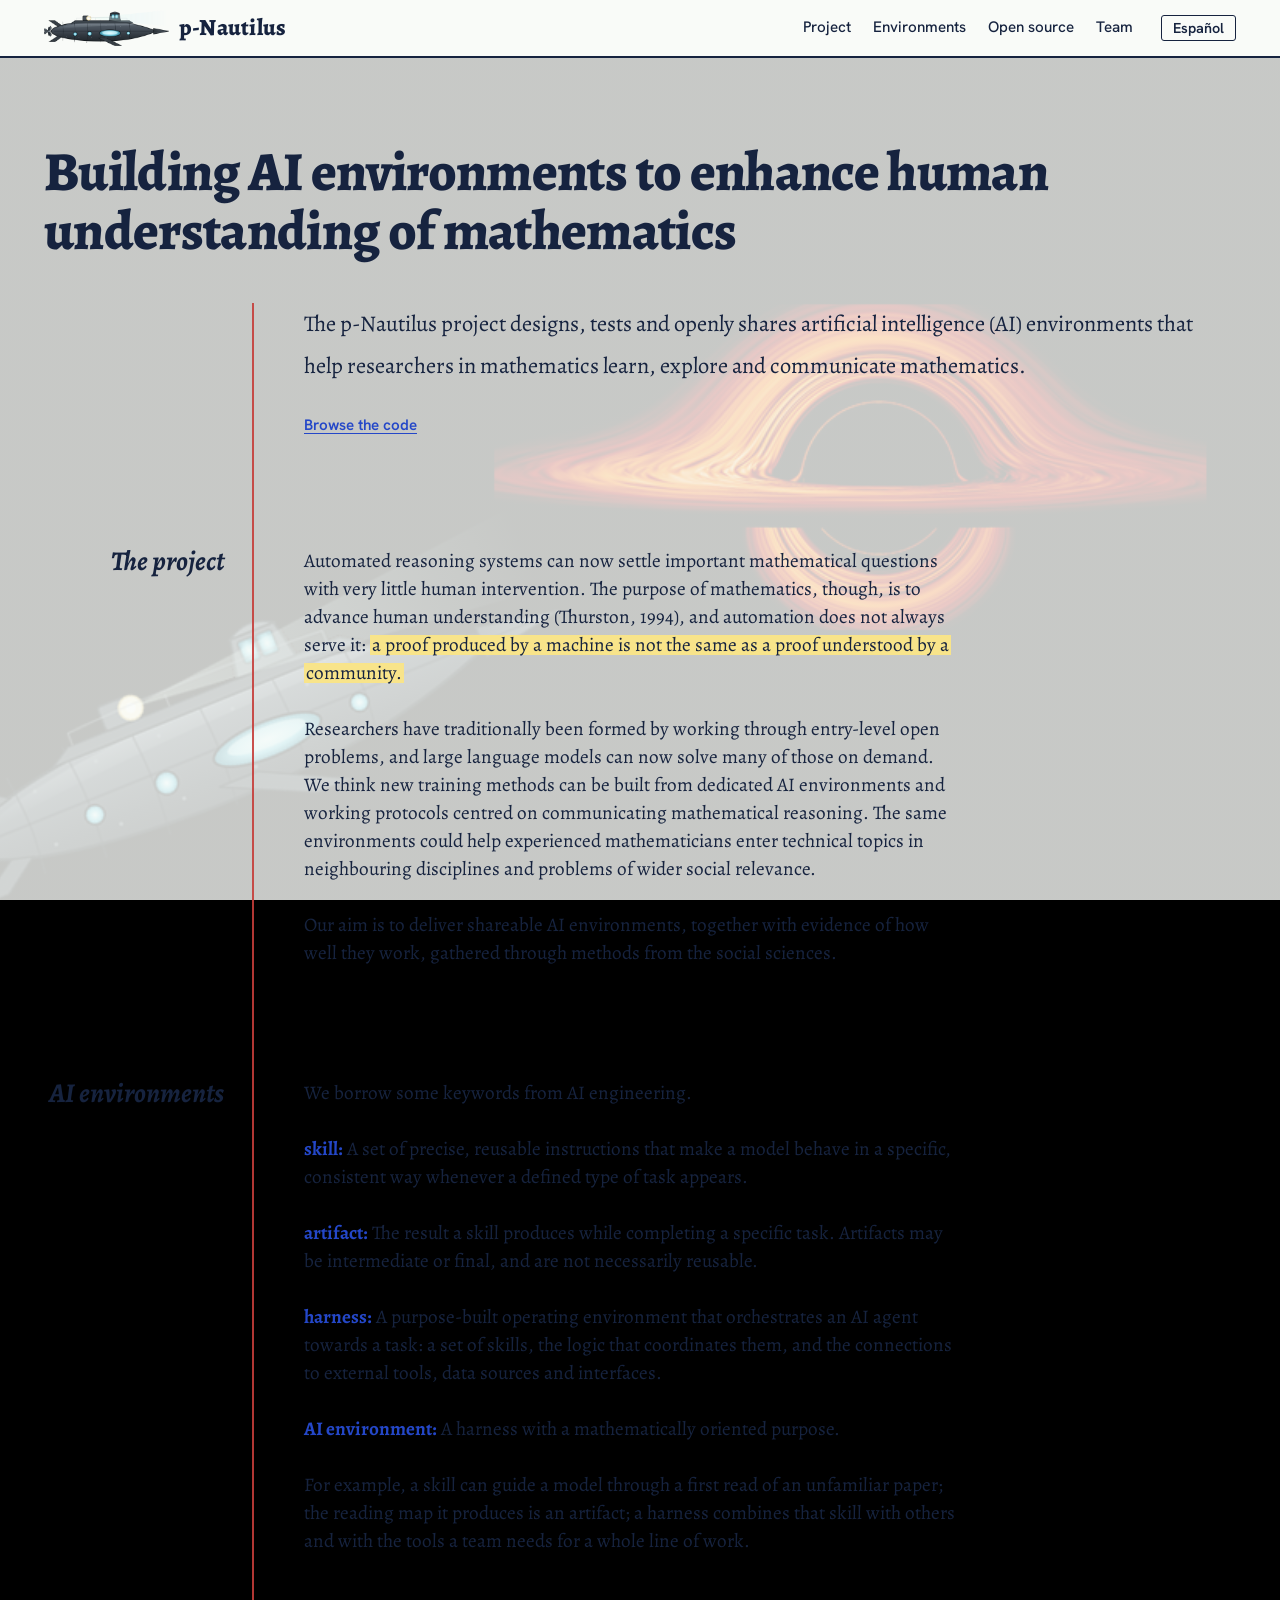
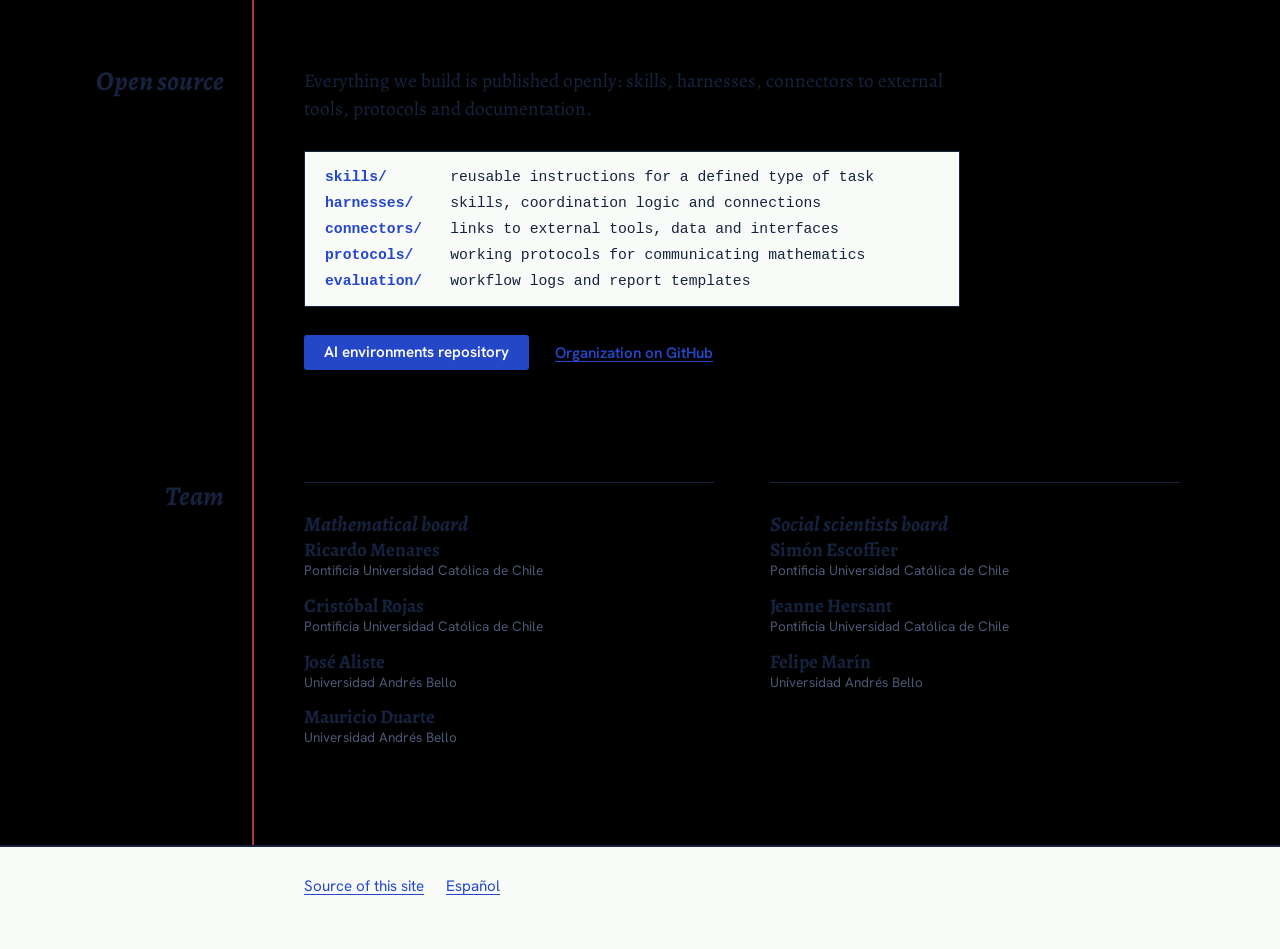
<file: index.html>
<!doctype html>
<html lang="en">
<head>
<meta charset="utf-8">
<meta name="viewport" content="width=device-width, initial-scale=1">
<title>p-Nautilus</title>
<meta name="description" content="p-Nautilus is a joint team of the Pontificia Universidad Católica de Chile and the Universidad Andrés Bello building open AI environments to enhance human understanding of mathematics and train the next generation of researchers.">
<link rel="canonical" href="https://p-nautilus.github.io/">
<link rel="alternate" hreflang="en" href="https://p-nautilus.github.io/en/">
<link rel="alternate" hreflang="es" href="https://p-nautilus.github.io/es/">
<link rel="alternate" hreflang="x-default" href="https://p-nautilus.github.io/">
<link rel="icon" href="assets/img/favicon.svg" type="image/svg+xml">
<link rel="stylesheet" href="assets/css/style.css">
<script>
(function () {
  var saved = null;
  try { saved = localStorage.getItem("pnautilus-lang"); } catch (e) {}
  var pref = saved || ((navigator.language || "en").toLowerCase().indexOf("es") === 0 ? "es" : "en");
  location.replace(pref + "/" + location.hash);
})();
</script>
</head>
<body class="gate">
<div class="gate-in">
  <img src="assets/img/favicon.svg" alt="" width="56" height="56">
  <h1>p-Nautilus</h1>
  <p><a class="btn" href="en/">English</a> <a class="btn" href="es/">Español</a></p>
</div>
</body>
</html>
</file>
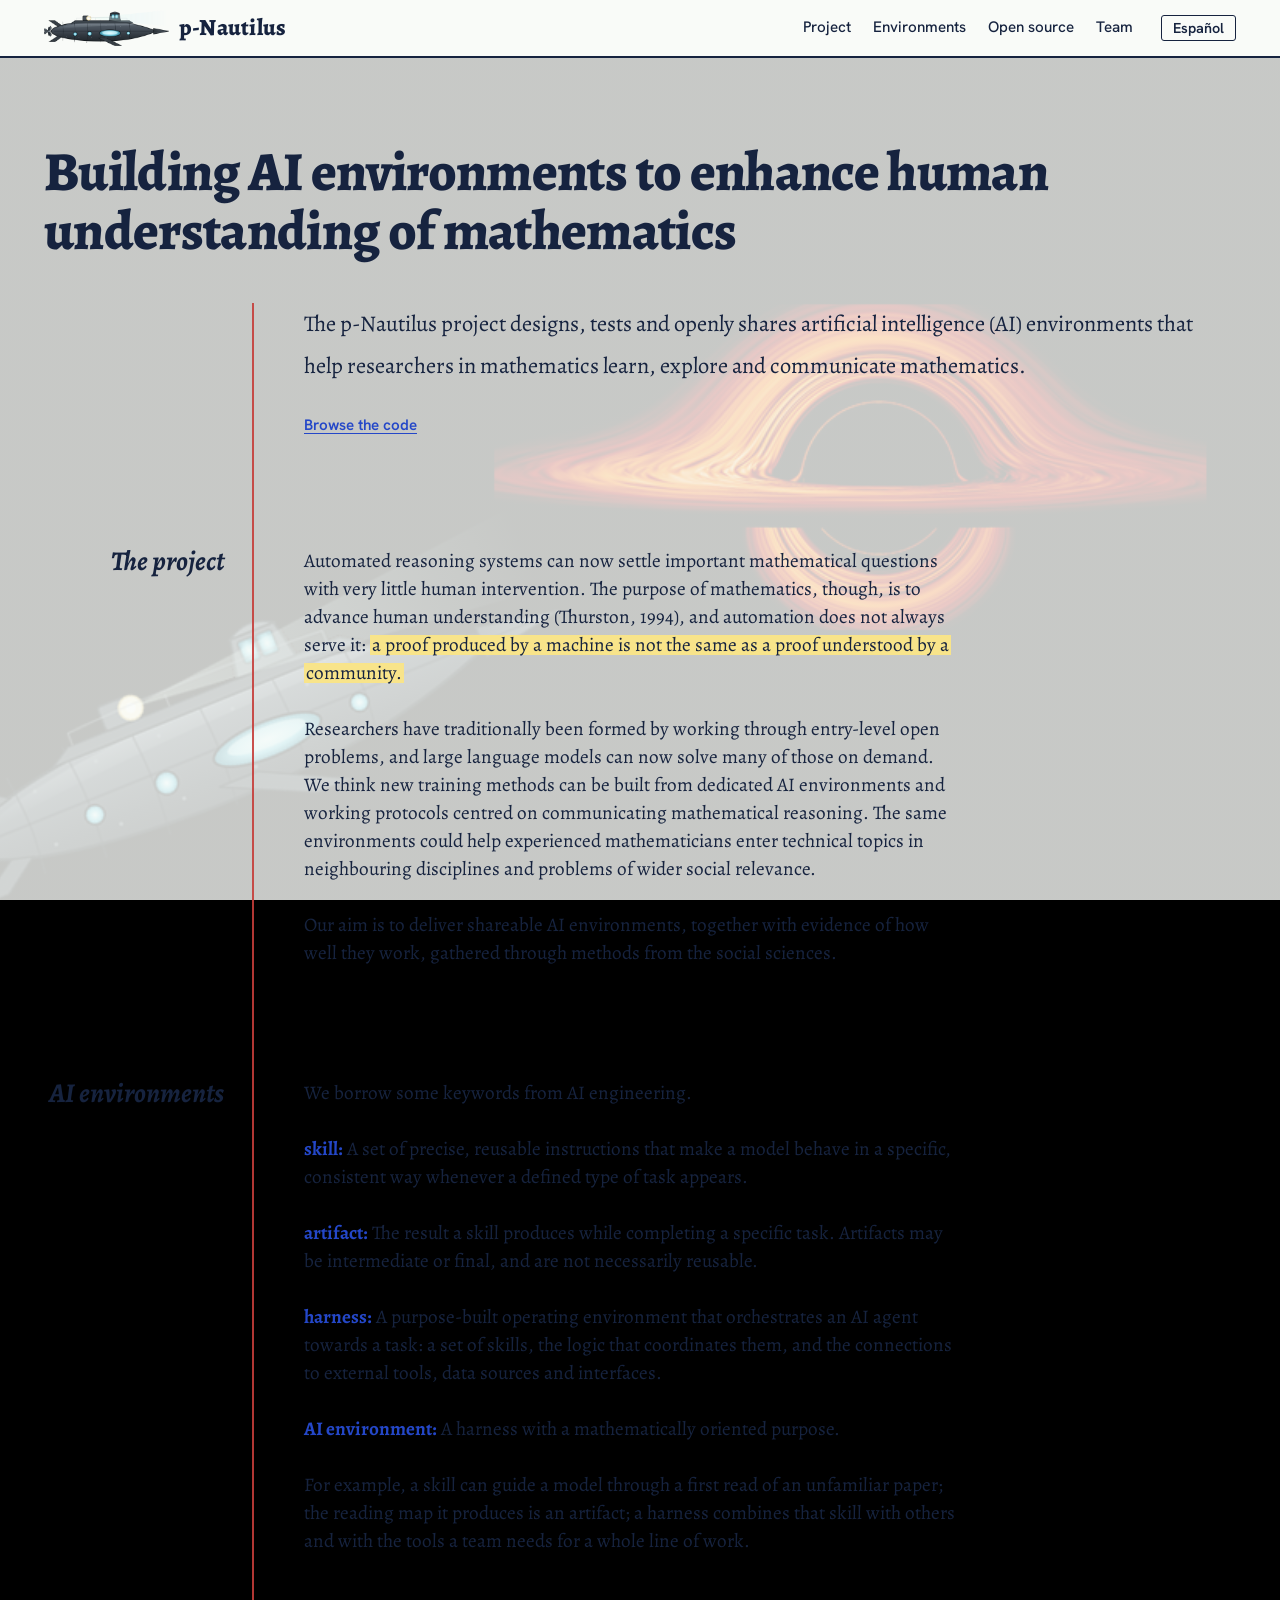
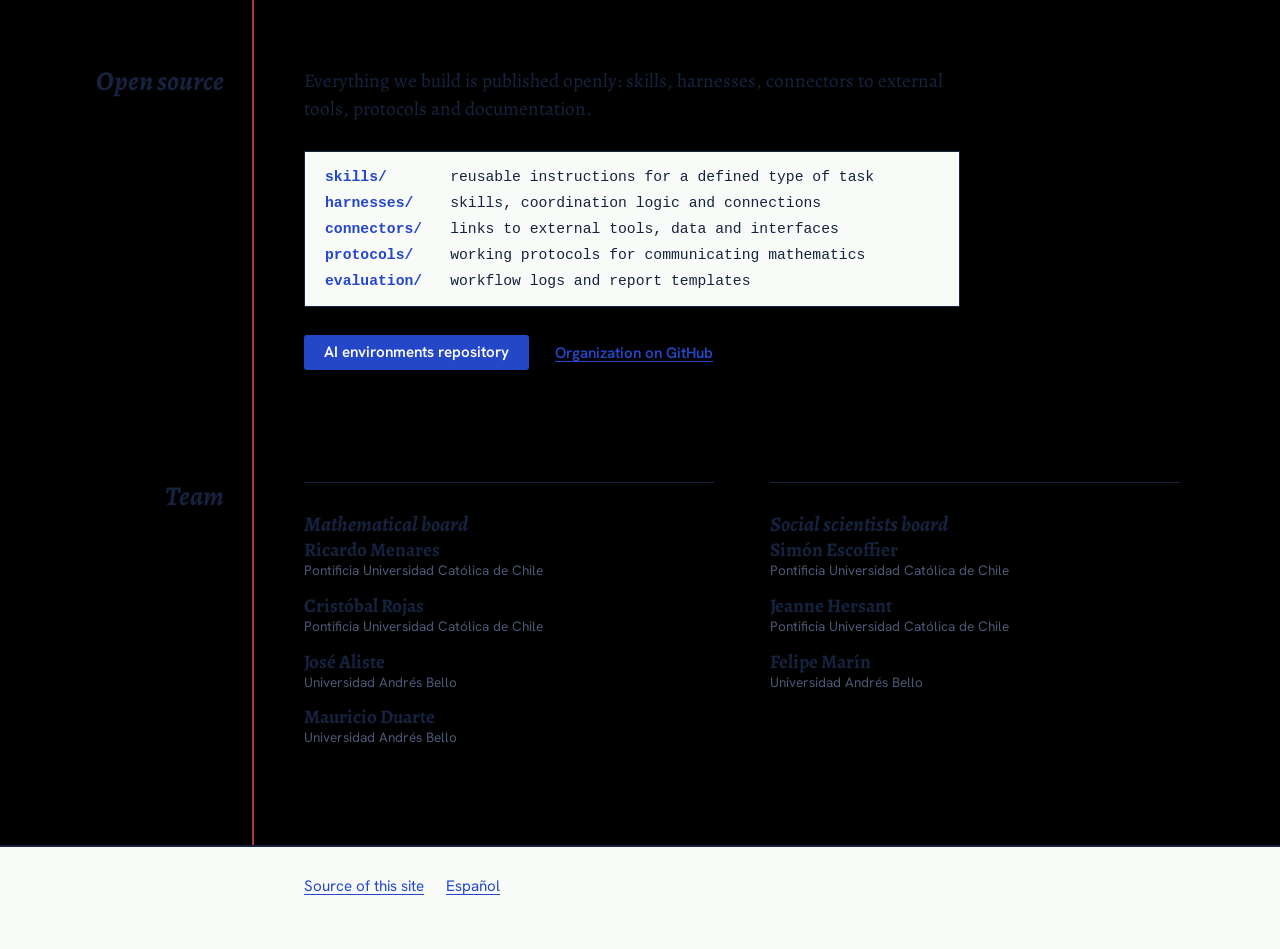
<file: en/index.html>
<!doctype html>
<html lang="en">
<head>
<meta charset="utf-8">
<meta name="viewport" content="width=device-width, initial-scale=1">
<title>p-Nautilus: AI environments for mathematics</title>
<meta name="description" content="p-Nautilus is a joint team of the Pontificia Universidad Católica de Chile and the Universidad Andrés Bello building open AI environments to enhance human understanding of mathematics and train the next generation of researchers.">
<link rel="canonical" href="https://p-nautilus.github.io/en/">
<link rel="alternate" hreflang="en" href="https://p-nautilus.github.io/en/">
<link rel="alternate" hreflang="es" href="https://p-nautilus.github.io/es/">
<link rel="alternate" hreflang="x-default" href="https://p-nautilus.github.io/">
<meta property="og:type" content="website">
<meta property="og:title" content="p-Nautilus: AI environments for mathematics">
<meta property="og:description" content="p-Nautilus is a joint team of the Pontificia Universidad Católica de Chile and the Universidad Andrés Bello building open AI environments to enhance human understanding of mathematics and train the next generation of researchers.">
<meta property="og:locale" content="en_US">
<meta name="theme-color" content="#f9fbf8">
<link rel="icon" href="../assets/img/favicon.svg" type="image/svg+xml">
<link rel="preconnect" href="https://fonts.googleapis.com">
<link rel="preconnect" href="https://fonts.gstatic.com" crossorigin>
<link href="https://fonts.googleapis.com/css2?family=Alegreya:ital,wght@0,400..800;1,400..800&amp;family=Hanken+Grotesk:wght@400;500;600&amp;display=swap" rel="stylesheet">
<link rel="stylesheet" href="../assets/css/style.css">
</head>
<body id="top">
<a class="skip" href="#project">Skip to content</a>
<header class="top">
  <div class="top-in">
    <a class="brand" href="#top"><img src="../assets/img/nautilus_only.png" alt="" width="125" height="36">p-Nautilus</a>
    <nav aria-label="Main"><a href="#project">Project</a><a href="#environments">Environments</a><a href="#open">Open source</a><a href="#team">Team</a></nav>
    <a class="lang" href="../es/" hreflang="es" lang="es">Español</a>
  </div>
</header>
<main class="sheet">

<section class="hero">
  <h1 class="hero-title">Building <abbr title="artificial intelligence">AI</abbr> environments to enhance human understanding of mathematics</h1>
  <div class="hero-main">
    <div>
      <p class="lede">The p-Nautilus project designs, tests and openly shares artificial intelligence (AI) environments that help researchers in mathematics learn, explore and communicate mathematics.</p>
      <p class="ctas"><a class="plain" href="https://github.com/p-nautilus/ai-environments">Browse the code</a></p>
    </div>
  </div>
</section>

<section id="project">
  <h2>The project</h2>
  <div class="body">
    <p>Automated reasoning systems can now settle important mathematical questions with very little human intervention. The purpose of mathematics, though, is to advance human understanding (Thurston, 1994), and automation does not always serve it: <mark>a proof produced by a machine is not the same as a proof understood by a community.</mark></p><p>Researchers have traditionally been formed by working through entry-level open problems, and large language models can now solve many of those on demand. We think new training methods can be built from dedicated AI environments and working protocols centred on communicating mathematical reasoning. The same environments could help experienced mathematicians enter technical topics in neighbouring disciplines and problems of wider social relevance.</p>
    <p>Our aim is to deliver shareable AI environments, together with evidence of how well they work, gathered through methods from the social sciences.</p>
  </div>
</section>

<section id="environments">
  <h2>AI environments</h2>
  <div class="body">
    <p>We borrow some keywords from AI engineering.</p>
    <p class="def"><b>skill:</b> A set of precise, reusable instructions that make a model behave in a specific, consistent way whenever a defined type of task appears.</p><p class="def"><b>artifact:</b> The result a skill produces while completing a specific task. Artifacts may be intermediate or final, and are not necessarily reusable.</p><p class="def"><b>harness:</b> A purpose-built operating environment that orchestrates an AI agent towards a task: a set of skills, the logic that coordinates them, and the connections to external tools, data sources and interfaces.</p><p class="def"><b>AI environment:</b> A harness with a mathematically oriented purpose.</p>
    <p>For example, a skill can guide a model through a first read of an unfamiliar paper; the reading map it produces is an artifact; a harness combines that skill with others and with the tools a team needs for a whole line of work.</p>
  </div>
</section>

<section id="open">
  <h2>Open source</h2>
  <div class="body">
    <p>Everything we build is published openly: skills, harnesses, connectors to external tools, protocols and documentation.</p>
    <div class="tree" role="list"><span class="d">skills/</span><span>reusable instructions for a defined type of task</span><span class="d">harnesses/</span><span>skills, coordination logic and connections</span><span class="d">connectors/</span><span>links to external tools, data and interfaces</span><span class="d">protocols/</span><span>working protocols for communicating mathematics</span><span class="d">evaluation/</span><span>workflow logs and report templates</span></div>
    <p class="ctas"><a class="btn" href="https://github.com/p-nautilus/ai-environments">AI environments repository</a><a class="plain" href="https://github.com/p-nautilus">Organization on GitHub</a></p>
  </div>
</section>

<section id="team">
  <h2>Team</h2>
  <div class="body wide">
    <div class="boards"><div class="board"><h3>Mathematical board</h3><ul><li><span class="who">Ricardo Menares</span><span class="aff">Pontificia Universidad Católica de Chile</span></li><li><span class="who">Cristóbal Rojas</span><span class="aff">Pontificia Universidad Católica de Chile</span></li><li><span class="who">José Aliste</span><span class="aff">Universidad Andrés Bello</span></li><li><span class="who">Mauricio Duarte</span><span class="aff">Universidad Andrés Bello</span></li></ul></div><div class="board"><h3>Social scientists board</h3><ul><li><span class="who">Simón Escoffier</span><span class="aff">Pontificia Universidad Católica de Chile</span></li><li><span class="who">Jeanne Hersant</span><span class="aff">Pontificia Universidad Católica de Chile</span></li><li><span class="who">Felipe Marín</span><span class="aff">Universidad Andrés Bello</span></li></ul></div></div>
  </div>
</section>

</main>
<footer class="foot">
  <div class="foot-in">
    <p><a href="https://github.com/p-nautilus/p-nautilus.github.io">Source of this site</a> <a href="../es/" hreflang="es" lang="es">Español</a></p>
  </div>
</footer>
</body>
</html>
</file>
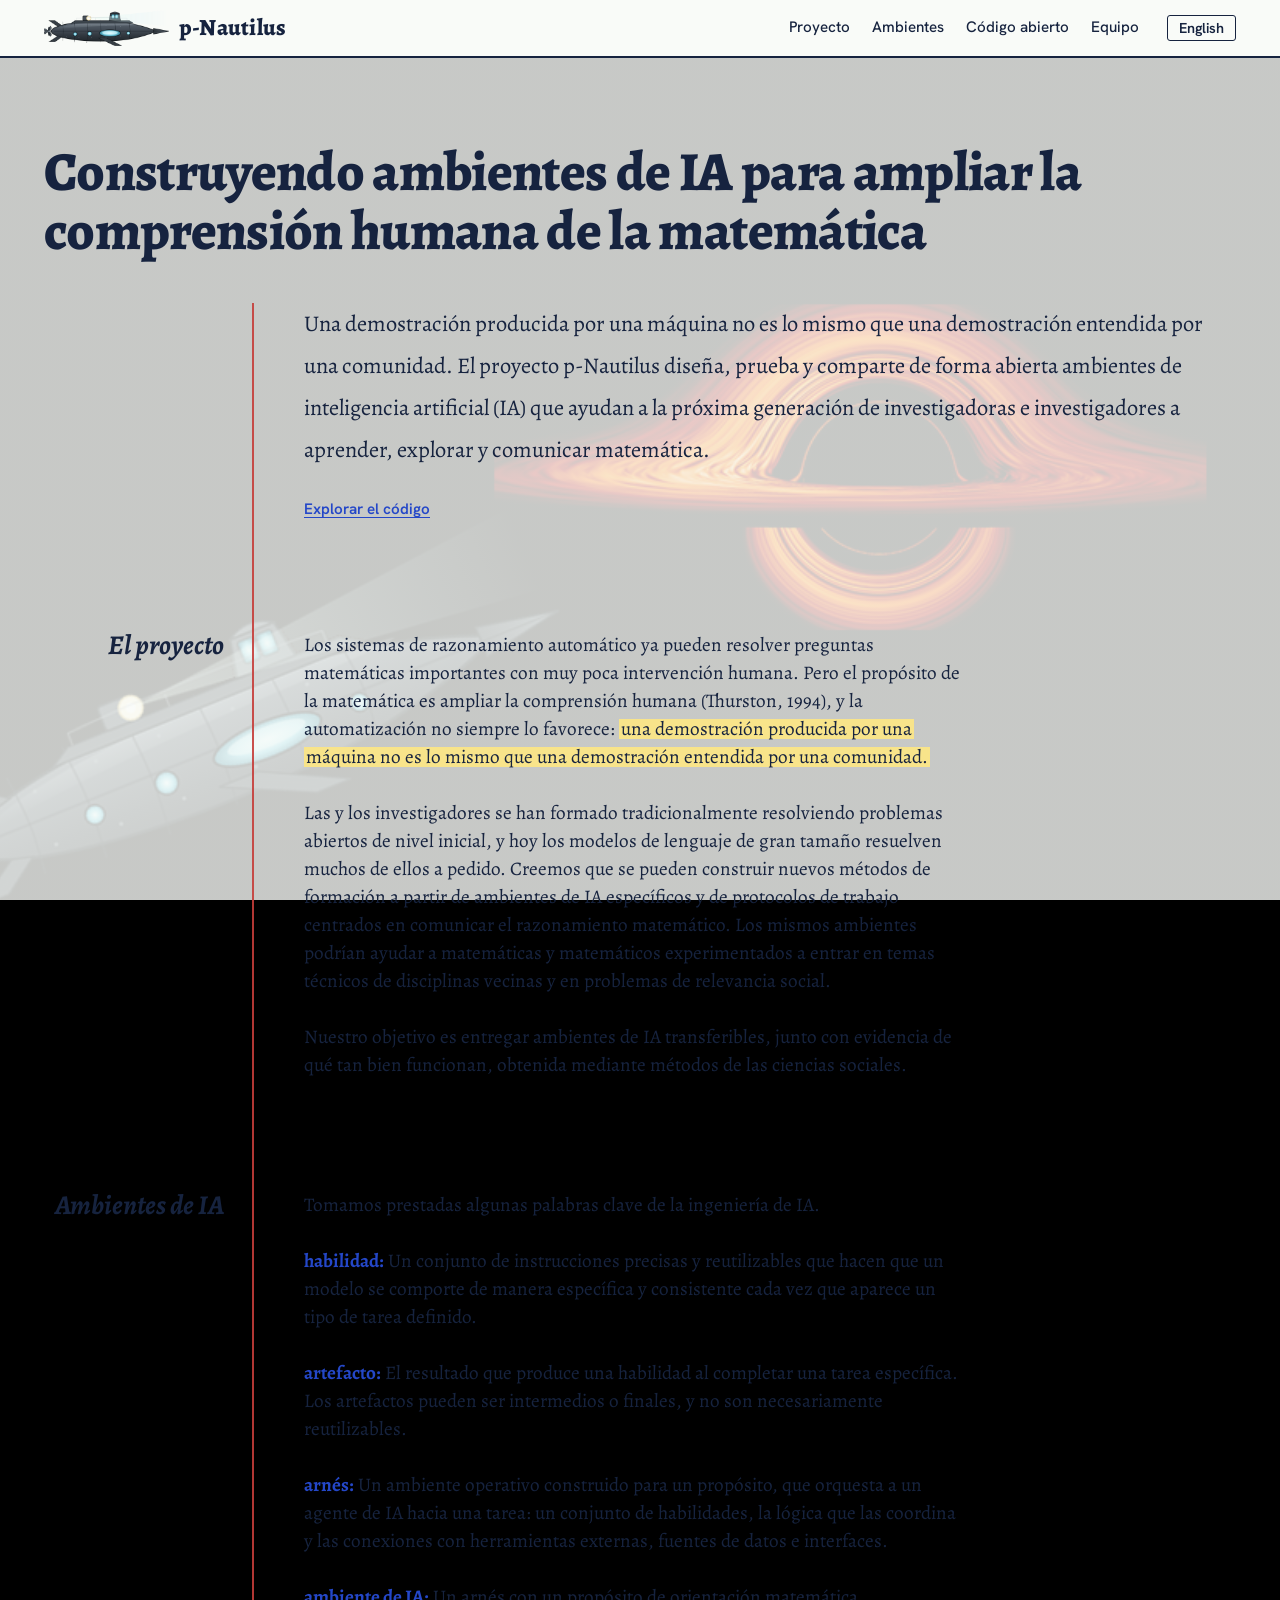
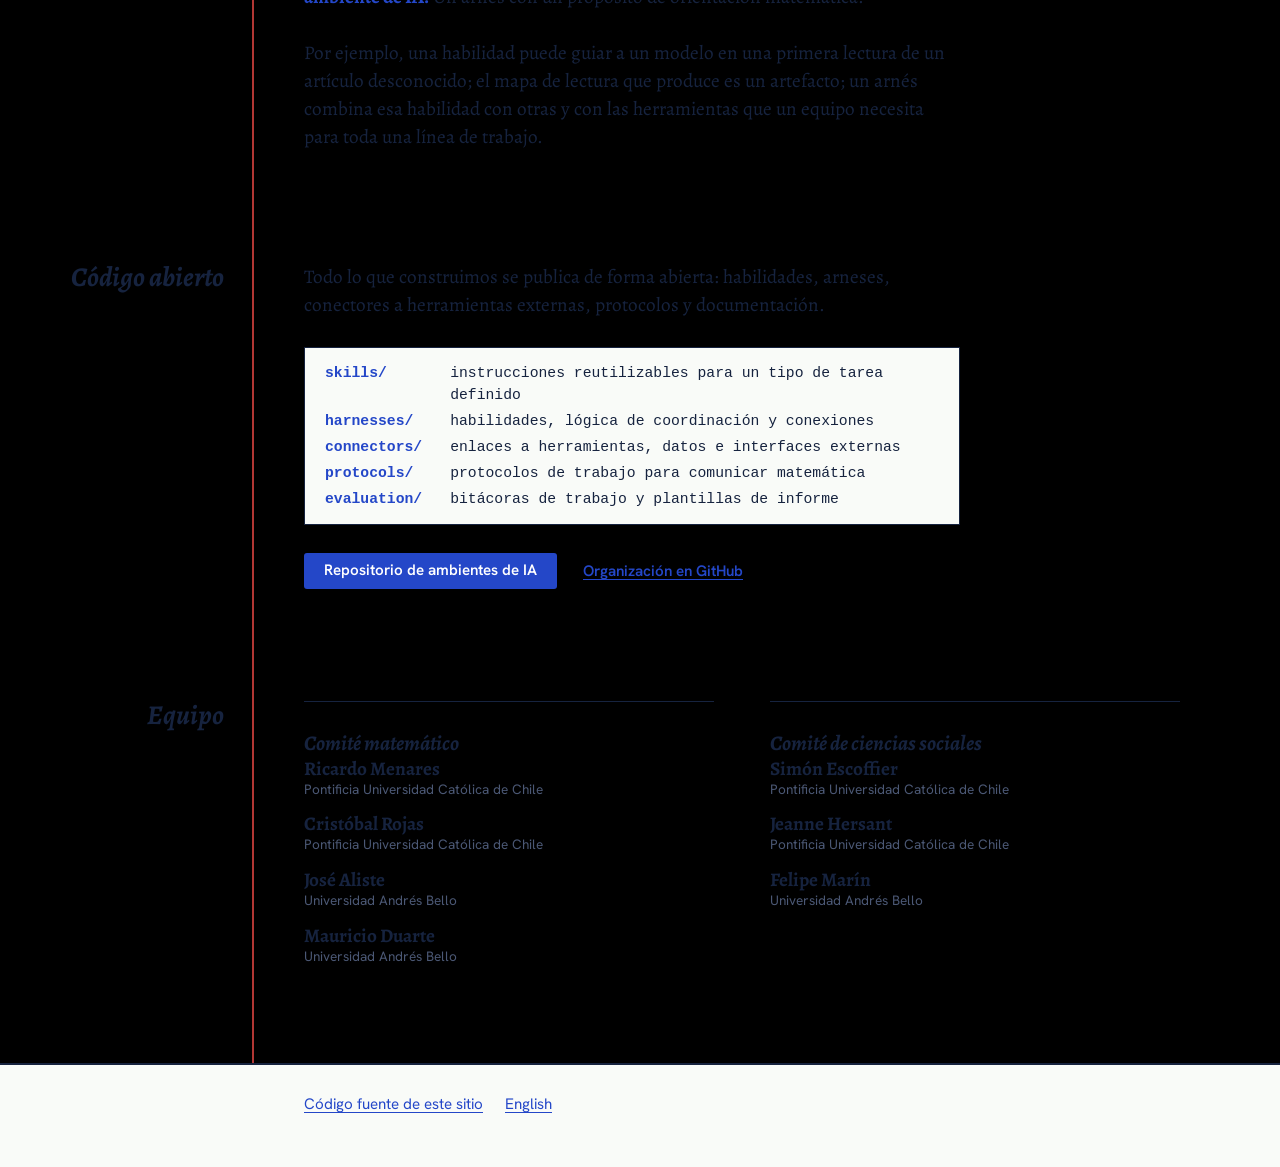
<file: es/index.html>
<!doctype html>
<html lang="es">
<head>
<meta charset="utf-8">
<meta name="viewport" content="width=device-width, initial-scale=1">
<title>p-Nautilus: ambientes de IA para la matemática</title>
<meta name="description" content="p-Nautilus es un equipo conjunto de la Pontificia Universidad Católica de Chile y la Universidad Andrés Bello que construye ambientes de inteligencia artificial abiertos para ampliar la comprensión humana de la matemática y formar a la próxima generación de investigadores.">
<link rel="canonical" href="https://p-nautilus.github.io/es/">
<link rel="alternate" hreflang="en" href="https://p-nautilus.github.io/en/">
<link rel="alternate" hreflang="es" href="https://p-nautilus.github.io/es/">
<link rel="alternate" hreflang="x-default" href="https://p-nautilus.github.io/">
<meta property="og:type" content="website">
<meta property="og:title" content="p-Nautilus: ambientes de IA para la matemática">
<meta property="og:description" content="p-Nautilus es un equipo conjunto de la Pontificia Universidad Católica de Chile y la Universidad Andrés Bello que construye ambientes de inteligencia artificial abiertos para ampliar la comprensión humana de la matemática y formar a la próxima generación de investigadores.">
<meta property="og:locale" content="es_CL">
<meta name="theme-color" content="#f9fbf8">
<link rel="icon" href="../assets/img/favicon.svg" type="image/svg+xml">
<link rel="preconnect" href="https://fonts.googleapis.com">
<link rel="preconnect" href="https://fonts.gstatic.com" crossorigin>
<link href="https://fonts.googleapis.com/css2?family=Alegreya:ital,wght@0,400..800;1,400..800&amp;family=Hanken+Grotesk:wght@400;500;600&amp;display=swap" rel="stylesheet">
<link rel="stylesheet" href="../assets/css/style.css">
</head>
<body id="top">
<a class="skip" href="#project">Saltar al contenido</a>
<header class="top">
  <div class="top-in">
    <a class="brand" href="#top"><img src="../assets/img/nautilus_only.png" alt="" width="125" height="36">p-Nautilus</a>
    <nav aria-label="Principal"><a href="#project">Proyecto</a><a href="#environments">Ambientes</a><a href="#open">Código abierto</a><a href="#team">Equipo</a></nav>
    <a class="lang" href="../en/" hreflang="en" lang="en">English</a>
  </div>
</header>
<main class="sheet">

<section class="hero">
  <h1 class="hero-title">Construyendo ambientes de <abbr title="inteligencia artificial">IA</abbr> para ampliar la comprensión humana de la matemática</h1>
  <div class="hero-main">
    <div>
      <p class="lede">Una demostración producida por una máquina no es lo mismo que una demostración entendida por una comunidad. El proyecto p-Nautilus diseña, prueba y comparte de forma abierta ambientes de inteligencia artificial (IA) que ayudan a la próxima generación de investigadoras e investigadores a aprender, explorar y comunicar matemática.</p>
      <p class="ctas"><a class="plain" href="https://github.com/p-nautilus/ai-environments">Explorar el código</a></p>
    </div>
  </div>
</section>

<section id="project">
  <h2>El proyecto</h2>
  <div class="body">
    <p>Los sistemas de razonamiento automático ya pueden resolver preguntas matemáticas importantes con muy poca intervención humana. Pero el propósito de la matemática es ampliar la comprensión humana (Thurston, 1994), y la automatización no siempre lo favorece: <mark>una demostración producida por una máquina no es lo mismo que una demostración entendida por una comunidad.</mark></p><p>Las y los investigadores se han formado tradicionalmente resolviendo problemas abiertos de nivel inicial, y hoy los modelos de lenguaje de gran tamaño resuelven muchos de ellos a pedido. Creemos que se pueden construir nuevos métodos de formación a partir de ambientes de IA específicos y de protocolos de trabajo centrados en comunicar el razonamiento matemático. Los mismos ambientes podrían ayudar a matemáticas y matemáticos experimentados a entrar en temas técnicos de disciplinas vecinas y en problemas de relevancia social.</p>
    <p>Nuestro objetivo es entregar ambientes de IA transferibles, junto con evidencia de qué tan bien funcionan, obtenida mediante métodos de las ciencias sociales.</p>
  </div>
</section>

<section id="environments">
  <h2>Ambientes de IA</h2>
  <div class="body">
    <p>Tomamos prestadas algunas palabras clave de la ingeniería de IA.</p>
    <p class="def"><b>habilidad:</b> Un conjunto de instrucciones precisas y reutilizables que hacen que un modelo se comporte de manera específica y consistente cada vez que aparece un tipo de tarea definido.</p><p class="def"><b>artefacto:</b> El resultado que produce una habilidad al completar una tarea específica. Los artefactos pueden ser intermedios o finales, y no son necesariamente reutilizables.</p><p class="def"><b>arnés:</b> Un ambiente operativo construido para un propósito, que orquesta a un agente de IA hacia una tarea: un conjunto de habilidades, la lógica que las coordina y las conexiones con herramientas externas, fuentes de datos e interfaces.</p><p class="def"><b>ambiente de IA:</b> Un arnés con un propósito de orientación matemática.</p>
    <p>Por ejemplo, una habilidad puede guiar a un modelo en una primera lectura de un artículo desconocido; el mapa de lectura que produce es un artefacto; un arnés combina esa habilidad con otras y con las herramientas que un equipo necesita para toda una línea de trabajo.</p>
  </div>
</section>

<section id="open">
  <h2>Código abierto</h2>
  <div class="body">
    <p>Todo lo que construimos se publica de forma abierta: habilidades, arneses, conectores a herramientas externas, protocolos y documentación.</p>
    <div class="tree" role="list"><span class="d">skills/</span><span>instrucciones reutilizables para un tipo de tarea definido</span><span class="d">harnesses/</span><span>habilidades, lógica de coordinación y conexiones</span><span class="d">connectors/</span><span>enlaces a herramientas, datos e interfaces externas</span><span class="d">protocols/</span><span>protocolos de trabajo para comunicar matemática</span><span class="d">evaluation/</span><span>bitácoras de trabajo y plantillas de informe</span></div>
    <p class="ctas"><a class="btn" href="https://github.com/p-nautilus/ai-environments">Repositorio de ambientes de IA</a><a class="plain" href="https://github.com/p-nautilus">Organización en GitHub</a></p>
  </div>
</section>

<section id="team">
  <h2>Equipo</h2>
  <div class="body wide">
    <div class="boards"><div class="board"><h3>Comité matemático</h3><ul><li><span class="who">Ricardo Menares</span><span class="aff">Pontificia Universidad Católica de Chile</span></li><li><span class="who">Cristóbal Rojas</span><span class="aff">Pontificia Universidad Católica de Chile</span></li><li><span class="who">José Aliste</span><span class="aff">Universidad Andrés Bello</span></li><li><span class="who">Mauricio Duarte</span><span class="aff">Universidad Andrés Bello</span></li></ul></div><div class="board"><h3>Comité de ciencias sociales</h3><ul><li><span class="who">Simón Escoffier</span><span class="aff">Pontificia Universidad Católica de Chile</span></li><li><span class="who">Jeanne Hersant</span><span class="aff">Pontificia Universidad Católica de Chile</span></li><li><span class="who">Felipe Marín</span><span class="aff">Universidad Andrés Bello</span></li></ul></div></div>
  </div>
</section>

</main>
<footer class="foot">
  <div class="foot-in">
    <p><a href="https://github.com/p-nautilus/p-nautilus.github.io">Código fuente de este sitio</a> <a href="../en/" hreflang="en" lang="en">English</a></p>
  </div>
</footer>
</body>
</html>
</file>
<file: assets/css/style.css>
/* p-Nautilus: squared-notebook page.
   One grid unit (--u) sets both the ruled background and the baseline of the text. */

:root {
  --u: 28px;
  --margin: 232px;
  --paper: #f9fbf8;
  --grid: #dbe7ea;
  --ink: #16233f;
  --soft: #4b5875;
  --pen: #2447c8;
  --red: #c63d3a;
  --hl: #f8e48a;
  --teal: #1f8a80;
  --green: #4c9a3f;
  --amber: #d99a00;
  --rule: #b7c6cf;
  --serif: "Alegreya", "Iowan Old Style", "Palatino Linotype", Palatino, Georgia, serif;
  --sans: "Hanken Grotesk", system-ui, -apple-system, "Segoe UI", Roboto, sans-serif;
}

*, *::before, *::after { box-sizing: border-box; }

html { scroll-behavior: smooth; scroll-padding-top: calc(var(--u) * 3); }

body {
  margin: 0;
  background-color: var(--paper);
  background-image:
    linear-gradient(var(--grid) 1px, transparent 1px),
    linear-gradient(90deg, var(--grid) 1px, transparent 1px);
  background-size: var(--u) var(--u);
  color: var(--ink);
  font: 400 1.2rem/var(--u) var(--serif);
  -webkit-font-smoothing: antialiased;
  text-rendering: optimizeLegibility;
}

a { color: var(--pen); text-underline-offset: 3px; }
a:hover { color: var(--ink); }
:focus-visible { outline: 3px solid var(--pen); outline-offset: 3px; border-radius: 2px; }

abbr[title] { text-decoration: none; }
mark {
  color: inherit;
  background: linear-gradient(transparent 14%, var(--hl) 14%, var(--hl) 90%, transparent 90%);
  padding: 0 2px;
  -webkit-box-decoration-break: clone;
  box-decoration-break: clone;
}

.sr {
  position: absolute; width: 1px; height: 1px; margin: -1px; padding: 0;
  overflow: hidden; clip: rect(0 0 0 0); white-space: nowrap; border: 0;
}
.skip {
  position: absolute; left: 12px; top: -80px; z-index: 20;
  background: var(--ink); color: var(--paper); padding: 8px 14px; font: 500 .95rem var(--sans);
}
.skip:focus { top: 8px; }

/* ---------- header ---------- */
.top {
  position: sticky; top: 0; z-index: 10;
  background: var(--paper);
  border-bottom: 2px solid var(--ink);
}
.top-in {
  max-width: 1240px; margin: 0 auto; padding: 0 24px;
  min-height: calc(var(--u) * 2);
  display: flex; align-items: center; gap: 28px; flex-wrap: wrap;
  font-family: var(--sans);
}
.brand {
  display: flex; align-items: center; gap: 10px;
  color: var(--ink); text-decoration: none;
  font: 800 1.45rem/1 var(--serif); letter-spacing: .01em;
}
.brand img { display: block; }
.top nav { display: flex; gap: 22px; margin-left: auto; font-size: .95rem; font-weight: 500; }
.top nav a { color: var(--ink); text-decoration: none; padding: 4px 0; border-bottom: 2px solid transparent; }
.top nav a:hover { border-bottom-color: var(--pen); }
.lang {
  font: 600 .9rem var(--sans); color: var(--ink); text-decoration: none;
  border: 1.5px solid var(--ink); border-radius: 3px; padding: 3px 11px;
}
.lang:hover { background: var(--ink); color: var(--paper); }

/* ---------- the notebook page ---------- */
.sheet { position: relative; max-width: 1240px; margin: 0 auto; }
.sheet::before {              /* the red margin rule */
  content: ""; position: absolute; top: 0; bottom: 0; left: var(--margin);
  width: 2px; background: var(--red); opacity: .9;
}

@media (min-width: 961px) {
  /* the rule starts below the hero title, so draw it per section instead of on .sheet */
  .sheet::before { display: none; }
  section, .hero-main { position: relative; }
  section:not(.hero)::before, .hero-main::before {
    content: ""; position: absolute; top: 0; bottom: 0; left: 0; width: 2px; background: var(--red); opacity: .9;
  }
  section:not(.hero)::before { left: var(--margin); }
  .hero-main::before { bottom: calc(var(--u) * -2); }
}

section {
  display: grid;
  grid-template-columns: var(--margin) minmax(0, 1fr);
  padding: calc(var(--u) * 2) 0;
}
section > h2 {
  grid-column: 1; align-self: start; position: sticky; top: calc(var(--u) * 3);
  margin: 0; padding: 0 28px 0 24px; text-align: right;
  font: italic 700 1.7rem/var(--u) var(--serif);
}
.body { grid-column: 2; padding: 0 32px 0 52px; max-width: calc(41rem + 84px); }
.body.wide { max-width: 960px; }
.body > p { margin: 0 0 var(--u); }
.body > p:last-child { margin-bottom: 0; }
h3 { margin: 0; font: italic 700 1.3rem/var(--u) var(--serif); }

/* ---------- hero ---------- */
.hero { padding: calc(var(--u) * 3) 0 calc(var(--u) * 2); }
.margin-note {
  grid-column: 1; margin: 0; padding: 0 28px 0 24px; text-align: right;
  font: italic 400 1rem/var(--u) var(--serif); color: var(--soft);
}
.hero-main {
  grid-column: 2; padding: 0 32px 0 52px;
  display: grid; grid-template-columns: minmax(0, 1fr);
  gap: 44px; align-items: center;
}
h1 {
  margin: 0 0 var(--u);
  font: 800 clamp(2.3rem, 4.3vw, 3.55rem)/1.08 var(--serif);
  letter-spacing: -.012em;
}
.hero-title { grid-column: 1 / -1; max-width: none; padding: 0 32px 0 24px; margin-bottom: calc(var(--u) * 1.5); }
.lede { margin: 0 0 var(--u); font-size: 1.4rem; line-height: calc(var(--u) * 1.5); }
.ctas { display: flex; align-items: center; gap: 26px; flex-wrap: wrap; margin: 0; }
.btn {
  display: inline-block; background: var(--pen); color: #fff; text-decoration: none;
  font: 600 .95rem/1 var(--sans); padding: 10px 20px; border-radius: 3px;
}
.btn:hover { background: var(--ink); color: #fff; }
.plain { font: 600 .95rem var(--sans); }

figure { margin: 0; }
figcaption { margin-top: 10px; font: italic 400 .98rem/1.4 var(--serif); color: var(--soft); }
figcaption sup { font-size: .7em; line-height: 0; }

/* Lehmer figure: plotted once, on load. */
.lehmer { display: block; width: 100%; height: auto; overflow: visible; }
.lehmer .axes line { stroke: var(--rule); stroke-width: 1.2; }
.lehmer .unit { fill: none; stroke: var(--ink); stroke-width: 1.8; stroke-dasharray: 1; stroke-dashoffset: 0; }
.lehmer .root { fill: var(--pen); }
.lehmer .big { fill: var(--red); }
.lehmer .gap { stroke: var(--red); stroke-width: 2; stroke-dasharray: 4 4; }
.lehmer .note { font: italic 400 15px var(--serif); fill: var(--soft); }
.lehmer .mark { font: italic 700 19px var(--serif); fill: var(--red); }

@media (prefers-reduced-motion: no-preference) {
  .lehmer .unit { stroke-dashoffset: 1; animation: draw 1.3s ease-out .2s forwards; }
  .lehmer .root { opacity: 0; transform-box: fill-box; transform-origin: center;
                  animation: plot .35s ease-out forwards; animation-delay: calc(1.4s + var(--i) * .11s); }
  .lehmer .reveal { opacity: 0; animation: fade .6s ease-out 2.6s forwards; }
  .lehmer .note { opacity: 0; animation: fade .6s ease-out 1.5s forwards; }
}
@keyframes draw { to { stroke-dashoffset: 0; } }
@keyframes plot { from { opacity: 0; transform: scale(.2); } to { opacity: 1; transform: scale(1); } }
@keyframes fade { to { opacity: 1; } }

/* ---------- text structures ---------- */
.stmt { font-style: italic; }
.stmt b, .def b, .out b { font-style: normal; font-weight: 700; }
.def b { color: var(--pen); }

ol.roman, ol.paren { list-style: none; margin: 0 0 var(--u); padding: 0; }
ol.roman { counter-reset: n; }
ol.paren { counter-reset: n; }
ol.roman li, ol.paren li { counter-increment: n; position: relative; padding-left: 3.1rem; }
ol.roman li::before { content: "(" counter(n, lower-roman) ")"; position: absolute; left: 0; font-style: italic; color: var(--pen); }
ol.paren li::before { content: "(" counter(n) ")"; position: absolute; left: 0; font-style: italic; color: var(--pen); }

ol.acts { list-style: none; margin: 0 0 var(--u); padding: 0; }
ol.acts li {
  display: grid; grid-template-columns: 148px minmax(0, 1fr); gap: 24px;
  padding-top: calc(var(--u) - 1px); margin-bottom: var(--u);
  border-top: 1.5px solid var(--ink);
}
ol.acts li p { margin: 0; }
.when { font: 500 .88rem/1.35 var(--sans); color: var(--soft); padding-top: 6px; }

.prob { margin-bottom: var(--u); }
.prob h3 span { color: var(--pen); }
.prob p { margin: 0; }

/* ---------- timeline ---------- */
.scroll { position: relative; overflow-x: auto; margin: 0 0 var(--u); padding-bottom: 6px; background: var(--paper); border: 1.5px solid var(--ink); }
.gantt { border-collapse: collapse; width: 100%; min-width: 880px; font-family: var(--sans); font-size: .82rem; }
.gantt th, .gantt td { border: 1px solid var(--grid); padding: 0; height: calc(var(--u) * 1.4); text-align: center; }
.gantt thead th { font-weight: 600; background: var(--paper); height: calc(var(--u) * 1.1); border-bottom: 1px solid var(--rule); }
.gantt thead tr:first-child th { font-size: .9rem; border-bottom: 1.5px solid var(--ink); }
.gantt thead tr:first-child th + th { border-left: 1.5px solid var(--ink); }
.gantt .corner { border: 0; background: var(--paper); }
.gantt tbody th { text-align: left; width: 270px; padding: 4px 14px; font: 600 .88rem/1.25 var(--sans); background: var(--paper); }
.gantt td { min-width: 44px; }
.gantt td.bar { border-color: transparent; }
.c-math  { background: var(--pen); }
.c-soc   { background: var(--teal); }
.c-sem   { background: var(--green); }
.c-eval  { background: var(--amber); }
.c-open  { background: var(--red); }
.c-write { background: var(--ink); }

.dates { list-style: none; margin: 0; padding: 0; }
.dates li { display: grid; grid-template-columns: 190px minmax(0, 1fr); gap: 20px; margin-bottom: 10px; font-size: 1.1rem; line-height: 1.4; }
.dates .when { padding-top: 3px; }

/* ---------- outputs, team, open source ---------- */
.out { margin: 0 0 var(--u); }
.boards { display: grid; grid-template-columns: repeat(auto-fit, minmax(300px, 1fr)); gap: 0 56px; margin-bottom: var(--u); }
.board h3 { border-top: 1.5px solid var(--ink); padding-top: calc(var(--u) - 1px); }
.bdesc { margin: 0 0 var(--u); font-size: 1.05rem; line-height: 1.4; color: var(--soft); }
.board ul { list-style: none; margin: 0; padding: 0; }
.board li { margin-bottom: 14px; line-height: 1.25; }
.who { display: block; font-weight: 700; font-size: 1.2rem; }
.aff { display: block; font: 400 .85rem/1.3 var(--sans); color: var(--soft); }
.students { margin: 0; }

.tree {
  display: grid; grid-template-columns: max-content minmax(0, 1fr); gap: 4px 28px;
  margin: 0 0 var(--u); padding: 14px 20px;
  border: 1.5px solid var(--ink); background: var(--paper);
  font: 400 .92rem/1.5 ui-monospace, "SFMono-Regular", Menlo, Consolas, monospace;
}
.tree .d { color: var(--pen); font-weight: 600; }

/* ---------- footer, gate ---------- */
.foot { border-top: 2px solid var(--ink); background: var(--paper); }
.foot-in { max-width: 1240px; margin: 0 auto; padding: calc(var(--u) * 1) 24px calc(var(--u) * 1.5) calc(var(--margin) + 52px);
  font: 400 .95rem/1.45 var(--sans); color: var(--soft); }
.foot-in p { margin: 0 0 10px; max-width: 46rem; }
.foot-in a { margin-right: 18px; }

.gate { min-height: 100vh; display: grid; place-items: center; text-align: center; }
.gate-in img { display: block; margin: 0 auto 12px; }
.gate-in h1 { font-size: 3rem; margin: 0 0 var(--u); }
.gate-in .btn { margin: 0 6px; }

/* ---------- narrow screens ---------- */
@media (max-width: 960px) {
  :root { --margin: 0px; }
  html { scroll-padding-top: calc(var(--u) * 4); }
  .top-in { gap: 10px 16px; padding: 8px 18px; }
  .top nav { order: 3; width: 100%; margin: 0; overflow-x: auto; white-space: nowrap; gap: 18px; padding-bottom: 2px; }
  .lang { margin-left: auto; }
  .sheet::before { left: 18px; }
  section, .hero { display: block; padding: calc(var(--u) * 1.5) 0; }
  section > h2 { position: static; text-align: left; padding: 0 20px 0 40px; margin-bottom: 10px; font-size: 1.55rem; }
  .margin-note { text-align: left; padding: 0 20px 0 40px; margin-bottom: var(--u); }
  .hero-title { padding: 0 20px 0 40px; }
  .body, .hero-main { padding: 0 20px 0 40px; max-width: none; }
  .hero-main { grid-template-columns: minmax(0, 1fr); gap: 32px; }
  figure { max-width: 420px; }
  ol.acts li, .dates li { grid-template-columns: minmax(0, 1fr); gap: 4px; }
  .foot-in { padding-left: 40px; }
}
@media (max-width: 520px) {
  body { font-size: 1.12rem; }
  .tree { grid-template-columns: minmax(0, 1fr); gap: 0; }
  .tree span:nth-child(even) { margin-bottom: 8px; color: var(--soft); }
}
@media print { .top { position: static; } .lehmer * { animation: none !important; opacity: 1 !important; } }

.hero-img { display: block; width: 100%; height: auto; }

/* EXPERIMENT: black-hole image as page background (delete this block to revert). */
body {
  background-color: #000;
  background-image:
    linear-gradient(rgba(249, 251, 248, .8), rgba(249, 251, 248, .8)),
    url("../img/nautilus_blackhole.png");
  background-size: auto, cover;
  background-position: center, center;
  background-attachment: fixed, fixed;
  background-repeat: no-repeat;
}
</file>
